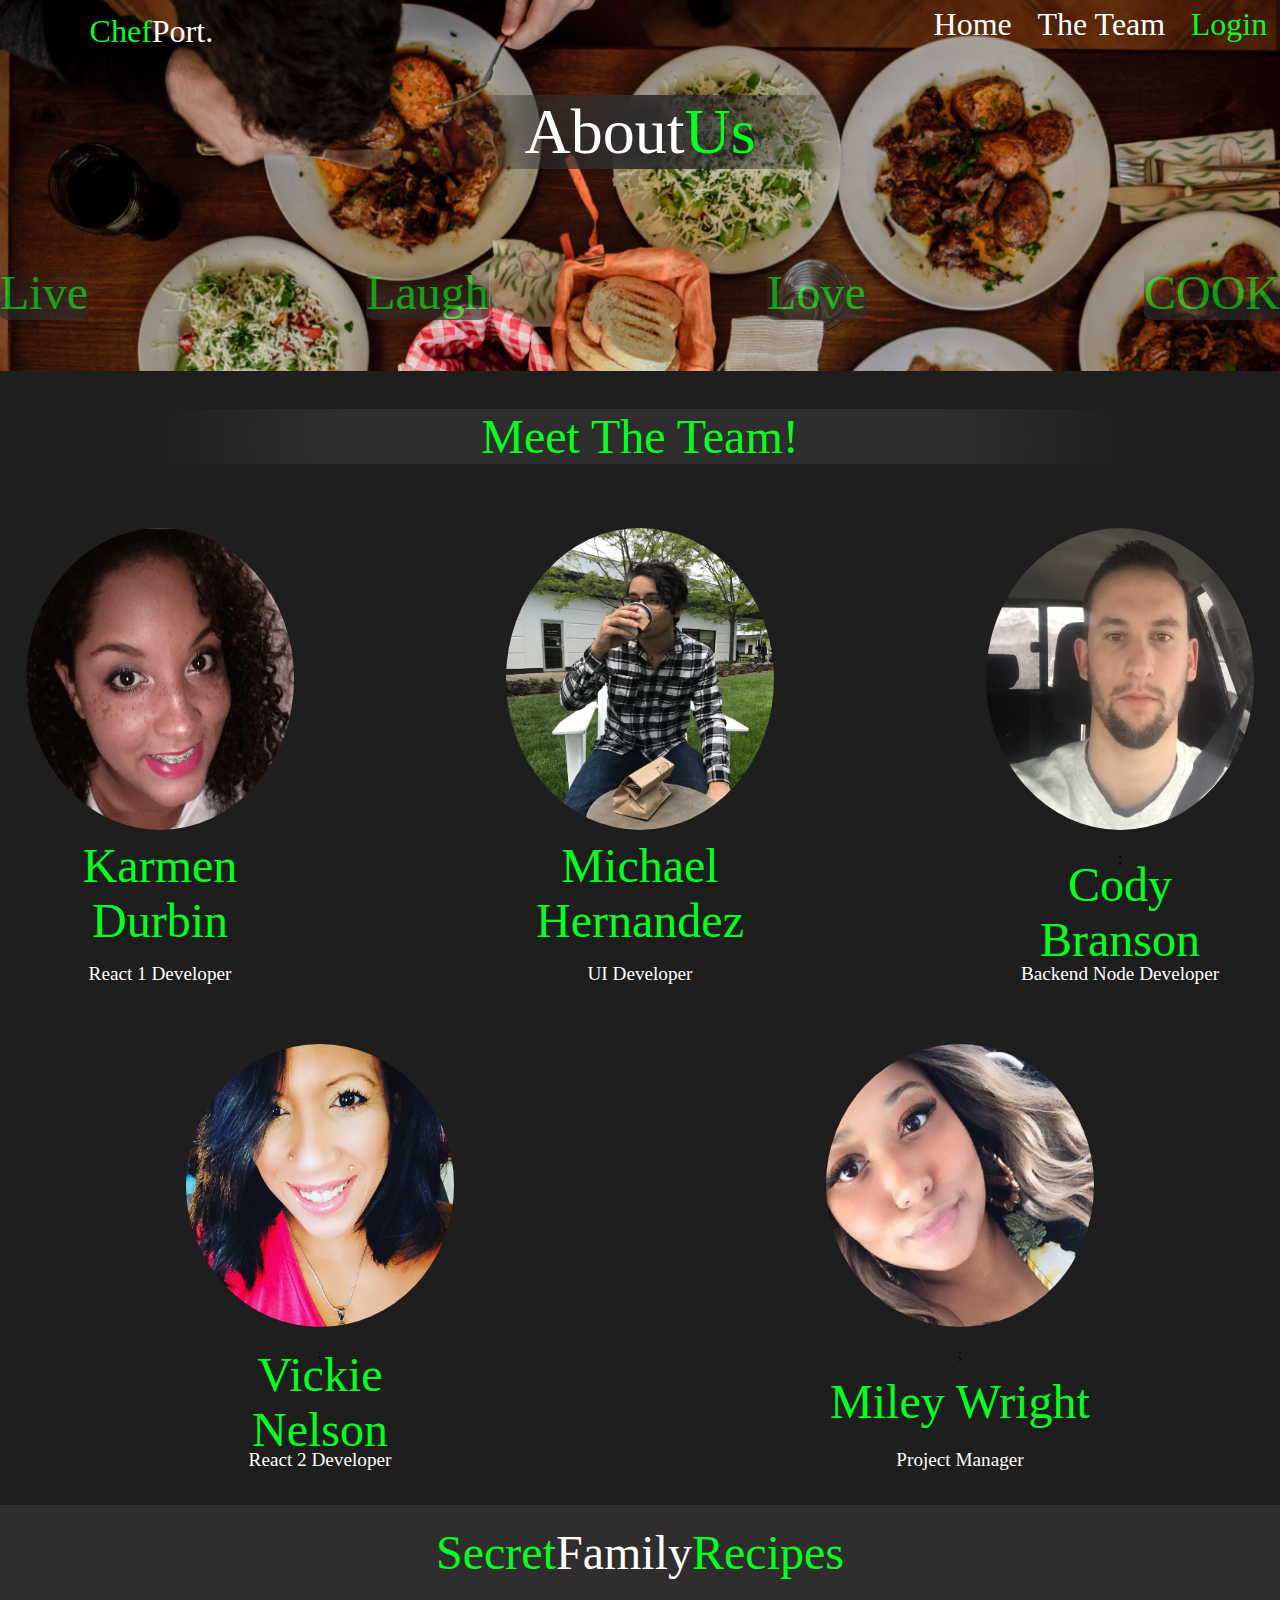
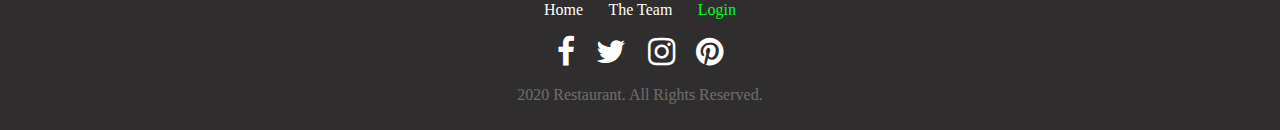
<file: about.html>
<!DOCTYPE html>
<html>
<head>
<title>About Page</title>
<link rel="stylesheet" href="style.css">
<link rel="stylesheet" href="https://cdnjs.cloudflare.com/ajax/libs/font-awesome/4.7.0/css/font-awesome.min.css">
</head>

<body>
    <header>
        <nav>
                <a id="logo"><span>Chef</span>Port.</a>
                <div id="part2">
                    <a href="./Index.html">Home</a>
                    <a href="./about.html">The Team</a>
                    <a href="https://secret-family-fe-4bndhbluu.vercel.app/log-in"><span>Login</span></a>
                </div>
        </nav>
        <div>
            <a href="about.html"></a><h1><span>About</span>Us</h1></a>
        </div>
        <div id="mantra">
            <a>Live</a>
            <a>Laugh</a>
            <a>Love</a>
            <a>COOK</a>
        </div>        
</header>

<section class="team">
    <h2>Meet The Team!</h2>     
    <div id="gallery1">
        <div class="members">
            <img src="./assets/Karmen.png">
            <h3>Karmen Durbin</h3>
            <p>React 1 Developer</p>
        </div>
        <div class="members">
            <img src="./assets/IMG_1604.JPG">
            <h3>Michael Hernandez</h3>
            <p>UI Developer</p>
        </div>
        <div class="members">
            <img src="./assets/cody.png">;
            <h3>Cody Branson</h3>
            <p>Backend Node Developer</p>
        </div>
    </div>
    <div id="gallery2">
        <div class="members">
            <img src="./assets/Vicky.jpeg">;
                <h3>Vickie Nelson</h3>
                <p>React 2 Developer</p>
        </div>
        <div class="members">
            <img src="assets/Miley.jpg">;
                <h3>Miley Wright</h3>
                <p>Project Manager</p>
        </div>
    </div>
</section>
<footer>
    <a href="./Index.html"><h5>Secret<span>Family</span>Recipes</h5></a>
    <nav>
        <a href="./Index.html">Home</a>
        <a href="./about.html">The Team</a>
        <a class="log" href="https://secret-family-fe-4bndhbluu.vercel.app/log-in">Login</a>
    </nav>
    <div class="social">
        <a href="https://www.facebook.com/" class="fa fa-facebook"></a>
        <a href="https://twitter.com/" class="fa fa-twitter"></a>
        <a href="https://www.instagram.com/"  class="fa fa-instagram"></a>
        <a href="https://www.pinterest.com/" class="fa fa-pinterest"></a>
    </div>
    <span class="rightsReserved">2020 Restaurant. All Rights Reserved.</span>
</footer>
</body>
</file>
<file: style.css>
html,
body,
div,
span,
applet,
object,
iframe,
h1,
h2,
h3,
h4,
h5,
h6,
p,
blockquote,
pre,
a,
abbr,
acronym,
address,
big,
cite,
code,
del,
dfn,
em,
img,
ins,
kbd,
q,
s,
samp,
small,
strike,
strong,
sub,
sup,
tt,
var,
b,
u,
i,
center,
dl,
dt,
dd,
ol,
ul,
li,
fieldset,
form,
label,
legend,
table,
caption,
tbody,
tfoot,
thead,
tr,
th,
td,
article,
aside,
canvas,
details,
embed,
figure,
figcaption,
footer,
header,
hgroup,
menu,
nav,
output,
ruby,
section,
summary,
time,
mark,
audio,
video {
  margin: 0;
  padding: 0;
  border: 0;
  font-size: 100%;
  font: inherit;
  vertical-align: baseline;
}


/* css for landing page/Headers/Footers */

header {
  color: white;
  background-image: url("/assets/stefan-vladimirov-Q_Moi2xjieU-unsplash.jpg");
  background-size: cover;
  background-attachment: fixed;
  width: 100%;
  height: 30%;
  display: flex;
  flex-direction: column;
  align-items: center;
  justify-content: space-between;
}
header nav {
  width: 100%;
  display: flex;
  justify-content: space-between;
  flex-wrap: wrap;
  /* margin-right: 5%; */
  font-size: 2rem;
}
header nav a {
  display: flex;
  justify-content: space-evenly;
  padding: 1% 2% 0 2%;
  color: white;
  font-size:2rem;
  /* width: 25%; */
}
header nav a span {
  color: #07FE20;
}
header nav #logo {
  /* margin-right: auto; */
  padding-left: 7%;
}
header nav #logo span {
  color: #07FE20;
}
header div {
  width: 50%;
  text-align: center;
  color: #07FE20;
}
header #part2{
display: flex;
justify-content: flex-end;
width: 50%;
}
header div h1 {
  background: rgb(47,45,45);
  background: radial-gradient(circle, rgba(47,45,45,1) 8%, rgba(255,255,255,0.008841036414565795) 75%);
  font-size: 4rem;
  /* padding: 7%; */
  margin: 7%;
  
}
header div span {
  color: white;
}
header .start {
  background-color: #07FE20;
  padding: 0.5% 3% 0.5% 3%;
  color: #1F1E1E;
  font-size: 1.5rem;
  border-radius: 5%;
  margin: 1%;
  width: 100%;
}
 header #mantra {
  display: flex;
  justify-content: space-between;
  padding: 4% 0 4% 0;
  font-size: 3rem;
  opacity: 0.6;
  width: 100%;
}
#mantra a{
  background: rgb(47,45,45);
  background: linear-gradient(360deg, rgba(47,45,45,1) 31%, rgba(255,255,255,0) 100%);
  border-radius: 10%;
}
@media (max-width: 500px) {
  header {
    background-size: contain;
    justify-content: space-between;
    align-items: center;
    /* height: 60%; */
  }
  header nav {
    width: 100%;
    font-size: 1.5rem;
    justify-content: start;
    flex-direction: column;
    align-items: center;
  }
  header nav #part2{
    width: 100%;
    align-items: center;
  }
  header nav #logo{
    padding: 0;
  }
  header nav a {
    flex: 1;
    /* justify-content: unset; */
    text-align: center;
  }
  header div h1 {
    font-size: 2.5rem;
  }
  header .start {
    display: none;
  }
  header #mantra {
    display: none;
  }
}
#first {
  display: flex;
  flex-direction: column;
  width: 100%;
  height: 30%;
  align-items: center;
}
#first mark {
  background: rgb(47,45,45);
  background: radial-gradient(circle, rgba(47,45,45,0.9976365546218487) 57%, rgba(31,30,30,0) 100%);
  padding: 0 9% 0 9%;
  margin: 5% 0 5% 0;
}
#first h2 {
  font-size: 2.5rem;
}
#first div {
  display: flex;
  justify-content: center;
  width: 90%;
}
#first div img {
  object-fit: fill;
  width: 30%;
  height: auto;
}
@media (max-width: 500px) {
  #first mark {
    text-align: center;
    margin-top:0;
  }
  #first div {
    flex-direction: column;
    align-items: center;
    width: 100%;
  }
  #first div img {
    display: none;
    width: 100%;
  }
  #first div img:first-child {
    display: block;
  }
}
#second {
  width: 100%;
  display: flex;
  flex-direction: column;
  height: 30%;
  align-items: center;
}
#second mark {
  background: rgb(47,45,45);
  background: radial-gradient(circle, rgba(47,45,45,0.9976365546218487) 57%, rgba(31,30,30,0) 100%);
  width: 95%;
  padding: 2% 9% 2% 9%;
  margin: 3% 0 3% 0;
  text-align: center;
  font-size: 2.5rem;
}
#second .mantra2 {
  width: 30%;
  align-self: flex-start;
  margin: 5% 0% 2% 5%;
}
#second h2 {
  color: #07FE20;
  font-size: 2.5rem;
  padding: 0.5%;
}
#second h4 {
  color: white;
  font-size: 2.5rem;
  padding: 2%;
}
#second span {
  color: #07FE20;
}
#second .img {
  display: flex;
  flex-direction: row;
  flex-wrap: wrap;
  justify-content: center;
  align-items: center;
}
#second .img img {
  width: 35em;
  height: 35em;
  vertical-align: middle;
  padding: 2%;
}
@media (max-width: 500px) {
  #second .img {
    display: flex;
    flex-direction: column;
    flex-wrap: wrap;
    justify-content: center;
    align-items: center;
  }
  #second .img img {
    display: none;
  }
  #second .img img:first-child {
    display: block;
    width: 20rem;
    height: 20rem;
    vertical-align: middle;
    padding: 2%;
  }
  #second .mantra2 {
    display: flex;
    flex-direction: column;
    align-items: center;
    width: 100%;
    text-align: center;
    margin: 0;
  }
}
#third {
  width: 100%;
  display: flex;
  flex-direction: column;
  height: 30%;
  align-items: center;
}
#third .set1 {
  display: flex;
  width: 75%;
  height: 30%;
}
#third .set1 img {
  flex: 1;
  width: 25%;
}
#third .set2 {
  display: flex;
  justify-content: center;
  width: 75%;
  height: 75%;
  margin-bottom: 2%;
}
/* #third .set2 img {
  flex: 1;
  width: 25%;
  height: auto;
} */

.set2 .pic img{
  width: 100%;
  height: 100%;
  flex: 1;
}
/* test animations */
.pic {
  text-decoration: none;
  color: inherit;
  /* display: block; */
  background: rgba(0, 0, 0, 0.1);
  /* padding: 0.5rem; */
  font-size: 1.2rem;
  /* margin-top: 1rem; */
  overflow: hidden;
  text-align: center;
}
.pic a{
  display: block;
  background: rgba(0, 0, 0, 0.1);
  padding: 0.5rem;
  font-size: 22px;
  margin-top: 1rem;
}
/* #third .set2 a img {
  flex: 1;
  height:100%;
  width: 100%;
  height: auto;
} */
/* #third .set2 a */
@media(hover: hover){
  .pic p{
    transform: translateY(100px);
    transition: 0.2s;
  }
  .pic:hover p{
    transform: translateY(0);
  }
}




@media (max-width: 500px) {
  #third .set1 {
    display: none;
  }
  #third .set2 {
    display: none;
  }
}
footer {
  width: 100%;
  display: flex;
  flex-direction: column;
  height: 20%;
  align-items: center;
  background-color: #2F2D2D;
  justify-content: space-between;
}
footer h5 {
  padding-top: 5%;
  padding-bottom: 5%;
  font-size: 3rem;
  color: #07FE20;
}
footer h5 span {
  color: white;
}
footer nav {
  display: flex;
  justify-content: space-between;
  width: 15%;
  color: white;
}
footer nav .log {
  color: #07FE20;
}
footer .rightsReserved {
  color: white;
  opacity: 0.3;
  padding-bottom: 2%;
}
footer .social {
  color: white;
  display: flex;
  justify-content: space-between;
  padding: 1%;
  font-size: 2rem;
  width: 15%;
  text-align: center;
  text-decoration: none;
  margin: 5px 2px;
}
@media (max-width: 500px) {
  footer h5 {
    font-size: 2rem;
  }
  footer nav {
    padding: 2%;
    width: 80%;
  }
  footer nav a{
    width: 25%;
  }
  footer .social {
    width: 80%;
    padding: 2%;
  }
}
* {
  box-sizing: border-box;
  padding: 0;
  margin: 0;
  max-width: 100%;
  max-height: 100%;
  font-size: 62.5%;
}
body {
  background-color: #1F1E1E;
  width: 100%;
}
body h2 {
  font-size: 1.4rem;
  color: #07FE20;
}
body a {
  color: inherit;
  text-decoration: none;
}
body .startBanner {
  background-color: #07FE20;
  color: #1F1E1E;
  margin: 4%;
  width: 50%;
  font-size: 2rem;
  letter-spacing: 0.1em;
  text-align: center;
}


/* css for about page */
.team{
  width: 100%;
  /* height: 100%; */
  display:flex;
  flex-direction: column;
}
.team h2{
  background: rgb(47,45,45);
  background: radial-gradient(circle, rgba(47,45,45,0.9976365546218487) 57%, rgba(31,30,30,0) 100%);
  color: #07FE20;
  width:80%;
  height: 10%;
  font-size: 3rem;
  text-align: center;
  margin: 3% 10% 3% 10%;
}
#gallery1{
  flex-wrap: wrap;
  display: flex;
  flex-direction: row;
  justify-content: space-between;
  width: 100%;
  height: 100%;
} 
#gallery2{
  flex-wrap: wrap;
  display: flex;
  flex-direction: row;
  justify-content: space-around;
  width: 100%;
  height: 100%;
}


.members{
  /* background-color: #2F2D2D; */
  margin: 0;
  width: 25%;
  /* height: 50%; */
  display: flex;
  flex-direction: column;
  flex-wrap: wrap;
  padding: 2%;
  text-align: center;
  /* justify-content: space-between; */
  /* border-radius: 15%; */
  align-items: center;
  justify-content: space-between;
  
}
.members h3{
  align-self: center;
  display: flex;
  align-items: center;
  color: #07FE20;
  font-size: 3rem;
  /* padding: 1%; */
  /* margin: 3%; */
  height: 10%;
  /* text-align: center; */

}

.members p{
  color: white;
  font-size: 1.2rem;
  text-align: center;
  /* border-radius: 15%; */
  padding: 3%;
}
.members img{
  /* flex: 1; */
  /* display: block; */
  width: 100%;
  height: 75%;
  border-radius: 50%;
}

@media(max-width:1805px){
  .team{
    flex-direction: row;
    flex-wrap: wrap;
  }
  .team h2{
    width: 100%;
  }
  .members img{
    height: 65%;
  }
}
@media(max-width:800px){
  #gallery2{
    flex-direction: column;
    width: 50%;
    align-items: center;
  }
  #gallery1{
    width: 50%;
    flex-direction: column;
    align-items: center;
  }
  .members{
    width: 75%;
  }
  .members img{
    /* height: 35%; */
  }

  .members h3{
    font-size: 1.5rem;
  }
}
</file>
